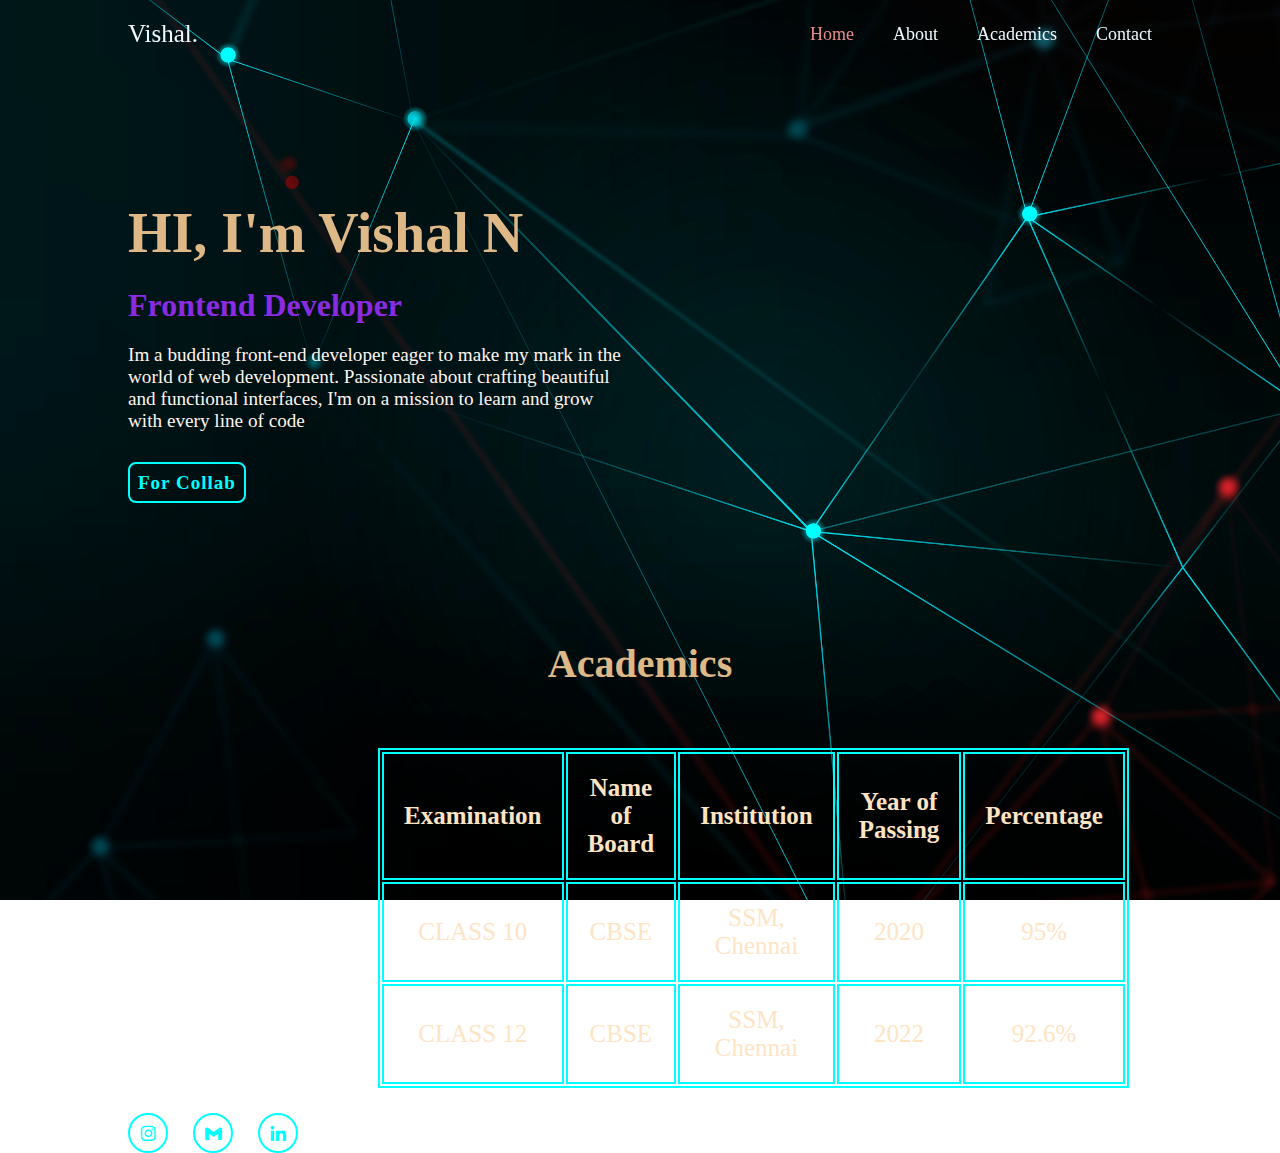
<file: index.html>
<!DOCTYPE html>
<html>

<head>
    <title>Portfolio</title>
    <link rel="stylesheet" href="style.css">
    <link href='https://unpkg.com/boxicons@2.1.4/css/boxicons.min.css' rel='stylesheet'>

</head>

<body>
    <header class="header">
        <a href="#" class="logo">Vishal.</a>
        <nav class="navbar">
            <a href="#" class="active">Home</a>
            <a href="#">About</a>
            <a href="#Academics">Academics</a>
            <a href="#">Contact</a>
        </nav>
    </header>
    <section class="home">
        <div class="home-content">
            <h1>HI, I'm Vishal N</h1>
            <h3>Frontend Developer</h3>
            <p style="color: seashell ; font-size: 1.20em;">Im a budding front-end developer eager to make my mark in the world of web development. Passionate about crafting beautiful and functional interfaces, I'm on a mission to learn and grow with every line of code</p>


            <div class="btn">
                <a href="#"> For Collab </a>
            </div>

        </div>
        <div id="Academics">
            <br>
            <h1>Academics</h1>
            <br><br>
            <table>
                <tr>
                    <th>Examination</th>
                    <th>Name of Board</th>
                    <th>Institution</th>
                    <th>Year of Passing</th>
                    <th>Percentage</th>
                </tr>
                <tr>
                    <td>CLASS 10</td>
                    <td>CBSE</td>
                    <td>SSM, Chennai</td>
                    <td>2020</td>
                    <td>95%</td>
                </tr>
                <tr>
                    <td>CLASS 12</td>
                    <td>CBSE</td>
                    <td>SSM, Chennai</td>
                    <td>2022</td>
                    <td>92.6%</td>
                </tr>
            </table>
        </div>
        <div class="home-sci">
            <a href="https://www.instagram.com/vshl._.24/"><i class='bx bxl-instagram'></i></box-icon></a>
            <a href="mailto:vishal.natarajan2022@vitstudent.ac.in"><i class='bx bxl-gmail'></i></a>
            <a href="https://www.linkedin.com/in/vishal-n-367730278?utm_source=share&utm_campaign=share_via&utm_content=profile&utm_medium=android_app"><i class='bx bxl-linkedin'></i></a>
        </div>

    </section>
</body>

</html>
</file>
<file: style.css>
*{
    margin: 0;
    padding: 0;
    box-sizing: border-box;
    font-family: 'Poppins','sans-serif';
}

body{

    color:aliceblue;
    background: url('bck.jpg') no-repeat;
    background-size: cover;
    background-position: center;
    background-attachment: fixed;

}
.header{
    position: fixed;
    top: 0;
    left:0;
    width: 100%;
    padding: 20px 10%;
    background: transparent;
    display: flex;
    justify-content: space-between;
    align-items: center;
    
}
.logo{
   font-size: 25px;
   color :aliceblue;
   text-decoration:none;
   font-weight: 600px;

}
.navbar a {
    font-size: 18px;
    color:aliceblue;
    text-decoration: none;
    font-weight: 500;
    margin-left:35px;
    transition:0.4s;
}
.navbar a:hover,
.navbar a.active{
    color: rgb(235, 139, 139);

}
.home{
    height:100vh;
    isplay:flex;


    align-items:center;
    padding: 0 10%;

}
.home-content{
    width: 500px;
}

.home-content h1{
    font-size:56px;
    font-weight:700;
    line-height: 1.2;
    margin:200px 20px 20px 0px;
    color:burlywood;

}
.home-content h3{
    font-size: 32px;;
    font-weight: 700;
    color:blueviolet;
    margin:
}
.home-content p{
    font-size: 16px;
    margin: 20px 0 40px;

}
.home-content .btn{
    width: 150px;
    height: 150px;

}
.btn a{
    position: relative;
    width : 200px;
    height: 200px;
    background: cyan;
    border: 2px solid cyan;
    border-radius: 8px;
    font-size: 19px;
    color:black;
    text-decoration:none;
    font-weight:600;
    letter-spacing:1px;
    padding: 8px 8px 8px 8px;
    z-index: 1;
}
.btn a:nth-child(1){
    background: transparent;
    color:cyan;
}
.btn a:nth-child(1):hover{
    color:black;
}
.btn a::before {
    content:' ';
    position: absolute;
    top:0;
    left:0;
    width:0%;
    height:100%;
    background: cyan;
    color:black;
    z-index: -1;
    transition: .5s;
}
.btn a:hover::before{
    width:100%;
    color:black;

}
.home-sci{
    osition: absolute;
    bottom: 40px;
    width: 170px;
    display: flex;
    justify-content: space-between;
}
.home-sci a{
    position: relative;
    display: inline-flex;
    justify-content: center;
    align-items: center;

    width: 40px;
    height: 40px;
    background: transparent;
    border: 2px solid cyan;
    border-radius: 50%;
    font-size: 20px;
    color: cyan;
    text-decoration: none;
    z-index:1;
    overflow: hidden;
    transition: .5s;

}
.home-sci a::before {
    content:' ';
    position: absolute;
    top:0;
    left:0;
    width:0%;
    height:100%;
    background: cyan;
    color:black;
    z-index: -1;
    transition: .5s;
}
.home-sci a:hover::before{
    width:100%;
    color:black;
}
.home-sci a:hover{
    color:black;
}
#Academics table {
    border:2px solid cyan;
    font-size: 25px;
    text-align: center;
    width:550px;
    color:bisque;
    margin: 25px 25px 25px 250px;


}
#Academics th,#Academics td{
    border:2px solid cyan;
    padding:20px;
    
}
#Academics h1{
    font-size: 2.5em;
    color:burlywood;
    text-align: center;
}
</file>
